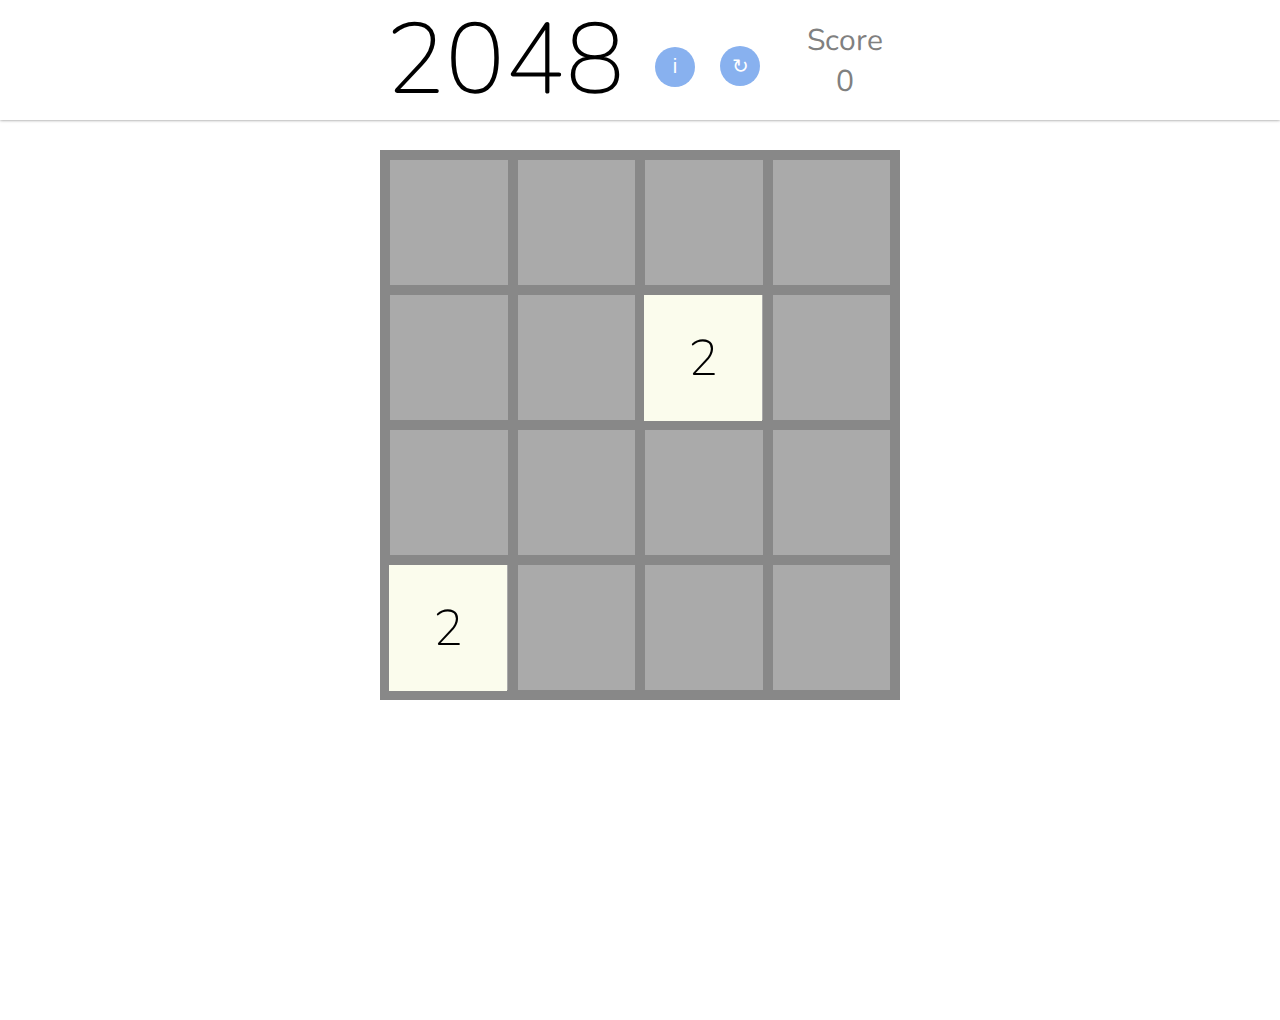
<file: index.html>
<html>
<head>
<meta charset="UTF-8">
<meta name="viewport" content="width=device-width, initial-scale=1.0">
<link href="https://fonts.googleapis.com/css?family=Nunito:200,400,800" rel="stylesheet">
<link rel="stylesheet" href="stylee.css">
<title>2048 Game</title>
    
</head>

<body>
  <div class="game">
    <div class="head">
      <div class="a">2048 <button class="info" onClick='info()'>i</button> <button id="repeat" class="info repeat" onClick='reset()'>↻</button></div>
      <div class="score">Score<br/><span id="value"></span></div>
    </div>
    <div class="description" id="description">
    How to play:<br/><br/>
    Use your arrow-keys to slide the tiles. <br/>
    Two tiles with the same value in line can be merged. The goal is to merge the tiles and get the 2048 tile.<br/><br/>
    The score is a sum of the merged tiles.<br><br/>
    <span>_______________________________</span><br/><br/>
    Made by Yahya Sami in Nov 2024.
  </div>
    <div class="field">
      
      <div class="row">
        <div class="cell"></div>
        <div class="cell"></div>
        <div class="cell"></div>
        <div class="cell"></div>
      </div>
      <div class="row">
        <div class="cell"></div>
        <div class="cell"></div>
        <div class="cell"></div>
        <div class="cell"></div>
      </div>
      <div class="row">
        <div class="cell"></div>
        <div class="cell"></div>
        <div class="cell"></div>
        <div class="cell"></div>
      </div>
      <div class="row">
        <div class="cell"></div>
        <div class="cell"></div>
        <div class="cell"></div>
        <div class="cell"></div>
      </div>
    </div>
    
  </div>
  <div class='' id='status'>
  </div>
  

  <script src="script.js">
  </script>
</body>
</html>
</file>
<file: stylee.css>
body {
    background-color: #fff;
    overflow: hidden;
    padding: 0;
    margin: 0;
  }
  
  
  /* head */
  .head {
    height: 120px;
    width: 510px;
    margin-left: auto;
    margin-right: auto;
    display: block;
    float: center;
    display: flex;
    align-items: center;
    justify-content: center;
  }
  
  div.game {
    box-shadow: 0px 0px 3px rgba(0,0,0,0.5);
  }
  
  div.description {
    height: 250px;
    width: 300px;
    top: 1000px;
    color: #333;
    font-family: nunito;
    transform: translate(-50%, -50%) scale(0);
    position: absolute;
    left: 50%;
    top: 425px;
    background: #fff;
    padding: 50px;
    border-radius: 0px;
    z-index: 1000;
    box-shadow: 0px 0px 5px rgba(0,0,0,0.5);
    text-align: center;
    visibility: hidden;
    opacity: 0;
    font-size: 15px;
    transition: 0.3s all;
  }
  
  .description.show {
    visibility: visible;
    opacity: 1;
    font-size: 15px;
    transform: translate(-50%, -50%) scale(1);
    transition: 0.3s all;
  }
  
  .info {
    width: 40px;
    height: 40px;
    border-radius: 50%;
    font-weight: 100;
    cursor: pointer;
    border: 0px;
    border-color: #aaa;
    background-color: #88b1ef;
    color: #fff;
    font-size: 20px;
    top: 50px;
    transform: translate(-50%, -50%);
    margin-left: 25px;
    transition: 0.1s background-color;
  }
  
  .info:hover {
    background-color: #6593d8;
  }
  
  
  .repeat {
    margin: 0px !important;
  }
  
  .a {
    font-family: Nunito;
    font-size: 100px;
    font-weight: 200;
    margin-right: 15px
    
  }
  
  .score {
    position: relative;
    width: 100px;
    height: 100px;
    top: 10px;
    font-family: nunito;
    font-weight: 400;
    font-size: 30px;
    color: grey;
    text-align: center;
  }
  
  
  
  /* field */
  .field, .grid {
    position: absolute;
    width: 510px;
    height: 510px;
    background-color: #888;
    top: 150px;
    border-radius: 0px;
    border:5px solid #888;
    display: table;
    margin-left: auto;
    margin-right: auto;
    left: 0;
    right: 0;
  }
  
  .field {
    z-index: 50;
  }
  
  .grid {
    z-index: 100;
  }
  
  .row, .grid_row {
    width: 510px;
    height: 135px;
    position: relative;
    display: table-row;
  }
  
  .cell, .grid_cell {
    background-color: white;
    width: 125px;
    height: 125px;
    position: relative;
    display: table-cell;
    border-radius: 0px;
    border: 5px solid #888;
    text-align: center;
    vertical-align: middle;
    font-family: nunito;
    font-size: 50px;
  }
  
  .grid_cell {
    background-color: #aaa;
    color: white;
    
  }
  
  div > div > div > div {
    opacity: 0;
    position: absolute;
  }
  
  .tile {
    opacity: 1;
    width: 118px;
    height: 126px;
    background-color: white;
    z-index: 150;
    border-radius: 0px;
    font-weight: 200;
    top: 0;
    left: -1px;
    color: black;
    transition: 0.3s all;
    display: -webkit-box;
    display: -webkit-flex;
    display: -moz-box;
    display: -moz-flex;
    display: -ms-flexbox;
    display: flex;
  
    -webkit-box-pack: center;
    -ms-flex-pack: center;
    -webkit-justify-content: center;
    -moz-justify-content: center;
    justify-content: center;
  
    -webkit-box-align: center;
    -ms-flex-align: center;
    -webkit-align-items: center;
    -moz-align-items: center;
    align-items: center;
  }
  
  #status {
    width: 100%;
    height: 100vh;
  }
  
  .won {
    background-color: #337538;
    transition: 0.3s all;
    
  }
  
  .lose {
    background-color: #7D3C34;
  }
</file>
